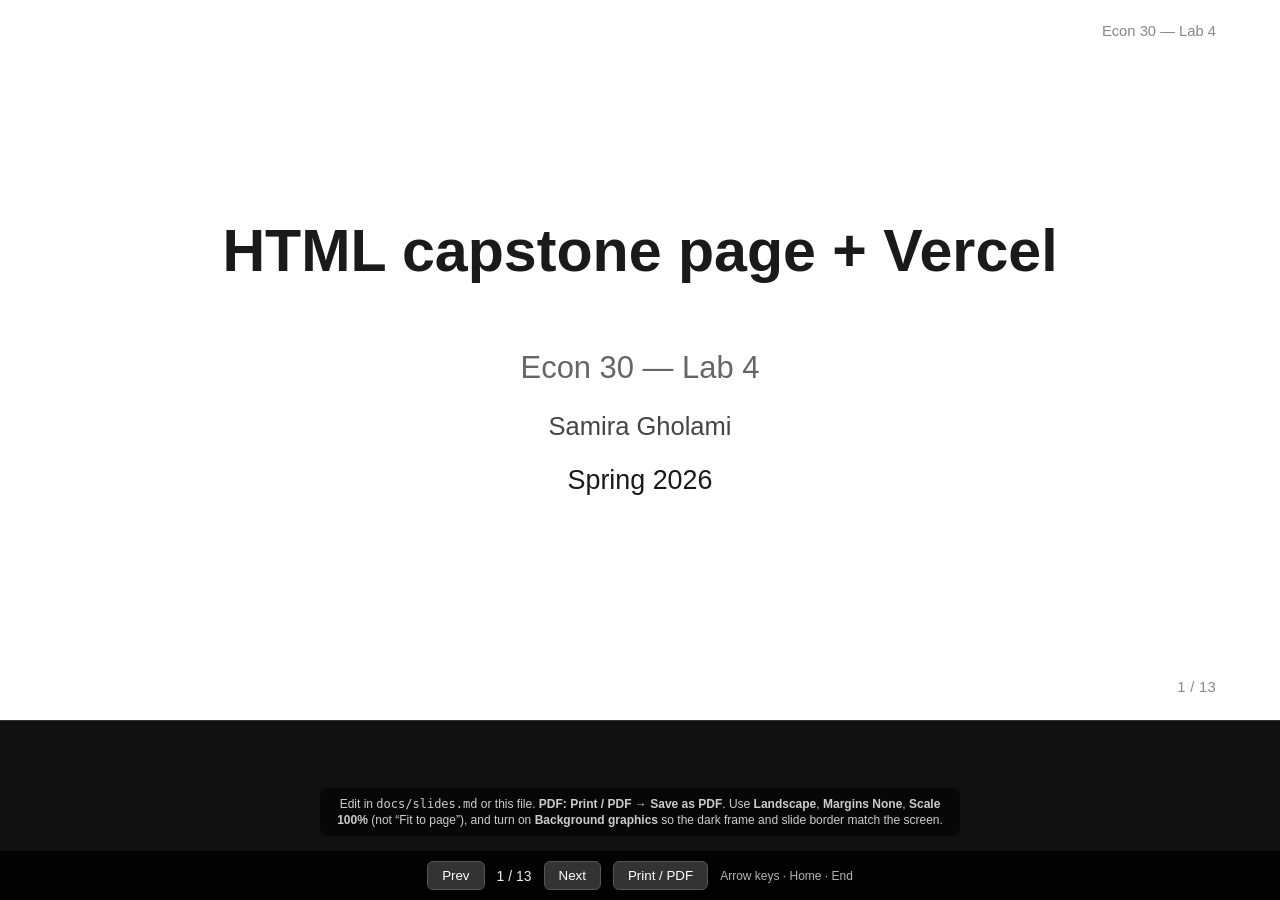
<file: docs/slides.html>
﻿<!DOCTYPE html>
<html lang="en-US">
<head>
<meta charset="UTF-8">
<meta name="viewport" content="width=device-width, initial-scale=1.0">
<meta name="slides-built" content="2026-04-29">
<title>Econ 30 Lab Prep — HTML, Cursor, Vercel</title>
<style>

  /* Screen only: keeps viewport-based .slide rules from affecting Print / Save as PDF */
  @media screen {
  .deck {
    --stanford: #8C1515;
    --bg: #fff;
    --text: #1a1a1a;
    margin: 0;
    background: #111;
    min-height: 100vh;
    font-family: 'Segoe UI', 'Helvetica Neue', Arial, sans-serif;
  }
  .slide {
    display: none;
    box-sizing: border-box;
    width: min(100vw, calc(100vh * 16 / 9));
    height: min(56.25vw, 100vh);
    max-height: 100vh;
    margin: 0 auto;
    padding: 4.5% 6%;
    background: var(--bg);
    color: var(--text);
    font-size: clamp(14px, 2.1vw, 28px);
    line-height: 1.35;
    overflow: auto;
    position: relative;
    box-shadow: 0 0 0 1px #333;
  }
  .slide.active { display: flex; flex-direction: column; justify-content: flex-start; }
  .slide.title {
    text-align: center;
    justify-content: center;
  }
  .slide.title h1 { border-bottom: none; font-size: 2.2em; }
  .slide.title h2 { font-weight: normal; color: #666; border: none; }
  .slide.section-break { text-align: center; justify-content: center; background: #f8f8f8; }
  .slide.section-break h1 { font-size: 1.9em; border-bottom: none; }
  .slide.section-break h2 { font-weight: normal; color: #8C1515; font-size: 1.15em; }
  .slide h1 {
    color: #1a1a1a;
    border-bottom: 3px solid var(--stanford);
    padding-bottom: 0.25em;
    margin: 0 0 0.5em 0;
    font-size: 1.45em;
  }
  .slide h2 { color: #2e2e2e; font-size: 1.15em; margin: 0.4em 0; font-weight: 600; }
  .slide h3 { color: #444; font-size: 0.95em; margin: 0.3em 0; font-weight: 500; }
  .slide p { margin: 0.4em 0; }
  .slide ul { margin: 0.35em 0; padding-left: 1.2em; }
  .slide li { margin: 0.2em 0; }
  .slide a {
    color: #0969da;
    text-decoration: underline;
    text-underline-offset: 0.12em;
  }
  .slide a:visited {
    color: #0969da;
  }
  .slide a:hover {
    color: #0550ae;
  }
  .slide code {
    background: #f0f0f0;
    border-radius: 4px;
    padding: 0.1em 0.35em;
    font-size: 0.88em;
  }
  .slide pre {
    background: #f6f6f6;
    border: 1px solid #ddd;
    border-radius: 6px;
    padding: 0.75em 1em;
    overflow: auto;
    font-size: 0.78em;
    line-height: 1.25;
  }
  .slide pre code {
    white-space: pre-wrap;
    word-break: break-word;
    background: none;
    padding: 0;
    border: none;
  }
  .slide img { max-width: 100%; height: auto; display: block; margin: 0.5em auto; }
  .slide blockquote {
    border-left: 4px solid var(--stanford);
    color: #555;
    font-style: italic;
    margin: 0.5em 0;
    padding-left: 1em;
  }
  .slide .subtitle {
    color: #666;
    font-size: 0.95em;
    margin: 0.25em 0 0.5em;
    font-weight: 500;
  }
  .slide .meta {
    font-size: 0.55em;
    color: #888;
    margin-top: auto;
    padding-top: 0.75em;
  }
  .slide ol {
    margin: 0.35em 0;
    padding-left: 1.2em;
  }
  .slide ol li { margin: 0.2em 0; }
  .slide table {
    border-collapse: collapse;
    width: 100%;
    margin: 0.5em 0;
    font-size: 0.85em;
  }
  .slide th, .slide td {
    border: 1px solid #ccc;
    padding: 0.35em 0.5em;
    text-align: left;
    vertical-align: top;
  }
  .slide th { background: #f0f0f0; }
  .bar {
    position: fixed;
    bottom: 0;
    left: 0;
    right: 0;
    background: rgba(0,0,0,0.85);
    color: #eee;
    display: flex;
    align-items: center;
    justify-content: center;
    gap: 12px;
    padding: 10px 16px;
    font-size: 14px;
    z-index: 10;
  }
  .bar button {
    background: #333;
    color: #fff;
    border: 1px solid #555;
    border-radius: 6px;
    padding: 6px 14px;
    cursor: pointer;
  }
  .bar button:hover { background: #444; }
  .hint { opacity: 0.75; font-size: 12px; }
  .header-mini {
    position: absolute;
    top: 3%;
    right: 5%;
    font-size: 0.55em;
    color: #888;
  }
  .slide-pagenum {
    position: absolute;
    bottom: 3%;
    right: 5%;
    font-size: 0.55em;
    color: #888;
    pointer-events: none;
    z-index: 2;
    letter-spacing: 0.02em;
  }

  .deck-slide-frame {
    display: contents;
  }

  .print-hint {
    position: fixed;
    bottom: 52px;
    left: 50%;
    transform: translateX(-50%);
    max-width: min(92vw, 720px);
    padding: 8px 14px;
    font-size: 12px;
    line-height: 1.35;
    color: #ccc;
    text-align: center;
    background: rgba(0, 0, 0, 0.55);
    border-radius: 8px;
    z-index: 9;
    pointer-events: none;
  }
  }

</style>
<style media="print">

@page {
  size: landscape;
  margin: 0;
}
@media print {
  html, body {
    background-color: #111 !important;
    margin: 0 !important;
    padding: 0 !important;
    height: auto !important;
    -webkit-text-size-adjust: 100% !important;
    text-size-adjust: 100% !important;
  }
  body.deck {
    --stanford: #8C1515;
    --bg: #fff;
    --text: #1a1a1a;
    background: #111 !important;
    margin: 0 !important;
    padding: 0 !important;
    min-height: 0 !important;
    width: 100% !important;
    font-family: 'Segoe UI', 'Helvetica Neue', Arial, sans-serif !important;
  }
  .bar,
  .print-hint {
    display: none !important;
  }

  .deck-slide-frame {
    display: flex !important;
    align-items: center !important;
    justify-content: center !important;
    box-sizing: border-box !important;
    min-height: 100vh !important;
    width: 100% !important;
    margin: 0 !important;
    padding: 0 !important;
    break-inside: avoid-page !important;
    page-break-inside: avoid !important;
    -webkit-print-color-adjust: exact !important;
    print-color-adjust: exact !important;
  }

  section.slide {
    box-sizing: border-box !important;
    width: min(100vw, calc(100vh * 16 / 9)) !important;
    height: min(56.25vw, 100vh) !important;
    max-height: 100vh !important;
    margin: 0 auto !important;
    padding: 4.5% 6% !important;
    background: var(--bg) !important;
    color: var(--text) !important;
    font-size: clamp(14px, 2.1vw, 28px) !important;
    line-height: 1.35 !important;
    overflow: auto !important;
    position: relative !important;
    display: flex !important;
    flex-direction: column !important;
    justify-content: flex-start !important;
    box-shadow: 0 0 0 1px #333 !important;
    page-break-before: always !important;
    break-before: page !important;
    break-inside: avoid-page !important;
    page-break-inside: avoid !important;
  }
  .deck-slide-frame:first-of-type section.slide {
    page-break-before: auto !important;
    break-before: auto !important;
  }
  section.slide,
  section.slide * {
    -webkit-print-color-adjust: exact !important;
    print-color-adjust: exact !important;
    color-adjust: exact !important;
    animation-delay: 0s !important;
    animation-duration: 0s !important;
    transition: none !important;
  }
  section.slide h1 {
    color: #1a1a1a !important;
    border-bottom: 3px solid var(--stanford) !important;
    padding-bottom: 0.25em !important;
    margin: 0 0 0.5em 0 !important;
    font-size: 1.45em !important;
  }
  section.slide.title {
    text-align: center !important;
    justify-content: center !important;
  }
  section.slide.title h1 {
    border-bottom: none !important;
    font-size: 2.2em !important;
  }
  section.slide.title h2 {
    font-weight: normal !important;
    color: #666 !important;
    border: none !important;
  }
  section.slide h2 {
    color: #2e2e2e !important;
    font-size: 1.15em !important;
    margin: 0.4em 0 !important;
    font-weight: 600 !important;
  }
  section.slide h3 {
    color: #444 !important;
    font-size: 0.95em !important;
    margin: 0.3em 0 !important;
    font-weight: 500 !important;
  }
  section.slide p { margin: 0.4em 0 !important; }
  section.slide ul { margin: 0.35em 0 !important; padding-left: 1.2em !important; }
  section.slide ol { margin: 0.35em 0 !important; padding-left: 1.2em !important; }
  section.slide li { margin: 0.2em 0 !important; }
  section.slide a {
    color: #0969da !important;
    text-decoration: underline !important;
    text-underline-offset: 0.12em !important;
  }
  section.slide code {
    background: #f0f0f0 !important;
    border-radius: 4px !important;
    padding: 0.1em 0.35em !important;
    font-size: 0.88em !important;
  }
  section.slide pre {
    background: #f6f6f6 !important;
    border: 1px solid #ddd !important;
    border-radius: 6px !important;
    padding: 0.75em 1em !important;
    overflow: auto !important;
    font-size: 0.78em !important;
    line-height: 1.25 !important;
    white-space: pre-wrap !important;
    word-wrap: break-word !important;
  }
  section.slide pre code {
    background: none !important;
    padding: 0 !important;
    border: none !important;
    font-size: inherit !important;
  }
  section.slide blockquote {
    border-left: 4px solid var(--stanford) !important;
    color: #555 !important;
    font-style: italic !important;
    margin: 0.5em 0 !important;
    padding-left: 1em !important;
  }
  section.slide .subtitle {
    color: #666 !important;
    font-size: 0.95em !important;
    margin: 0.25em 0 0.5em !important;
    font-weight: 500 !important;
  }
  section.slide .meta {
    font-size: 0.55em !important;
    color: #888 !important;
    margin-top: auto !important;
    padding-top: 0.75em !important;
  }
  section.slide table {
    border-collapse: collapse !important;
    width: 100% !important;
    margin: 0.5em 0 !important;
    font-size: 0.85em !important;
  }
  section.slide th, section.slide td {
    border: 1px solid #ccc !important;
    padding: 0.35em 0.5em !important;
    text-align: left !important;
    vertical-align: top !important;
  }
  section.slide th { background: #f0f0f0 !important; }
  section.slide img { max-width: 100% !important; height: auto !important; }
  .header-mini {
    position: absolute !important;
    top: 3% !important;
    right: 5% !important;
    font-size: 0.55em !important;
    color: #888 !important;
  }
  section.slide .slide-pagenum {
    position: absolute !important;
    bottom: 3% !important;
    right: 5% !important;
    font-size: 0.55em !important;
    color: #888 !important;
    z-index: 2 !important;
    pointer-events: none !important;
    letter-spacing: 0.02em !important;
  }
}

</style>
</head>
<body class="deck">
<div class="deck-slide-frame">
<section class="slide title active" id="s1" data-slide="1">
<div class="header-mini">Econ 30 — Lab 4</div>
<h1>HTML capstone page + Vercel</h1>
<h2>Econ 30 — Lab 4</h2>
<h3>Samira Gholami</h3>
<p>Spring 2026</p>
<div class="slide-pagenum" aria-label="Slide 1 of 13">1 / 13</div>
</section>
</div>

<div class="deck-slide-frame">
<section class="slide" id="s2" data-slide="2">
<div class="header-mini">Econ 30 — Lab 4</div>
<h1>Any question or feedback?</h1>
<div class="slide-pagenum" aria-label="Slide 2 of 13">2 / 13</div>
</section>
</div>

<div class="deck-slide-frame">
<section class="slide" id="s3" data-slide="3">
<div class="header-mini">Econ 30 — Lab 4</div>
<h1>Goal for today</h1>
<ul>
<li>Build one clean capstone webpage step by step, then publish it with Vercel.</li>
</ul>
<div class="slide-pagenum" aria-label="Slide 3 of 13">3 / 13</div>
</section>
</div>

<div class="deck-slide-frame">
<section class="slide" id="s4" data-slide="4">
<div class="header-mini">Econ 30 — Lab 4</div>
<h1>What HTML is (in one minute)</h1>
<p>HTML is the skeleton of a webpage.</p>
<p>It tells the browser what everything is — title, text, images, links.</p>
<p><strong>Think of it like labeling parts of a document:</strong></p>
<ul>
<li>"this is a heading"</li>
<li>"this is a paragraph"</li>
<li>"this is a link"</li>
<li>"this is an image"</li>
</ul>
<div class="slide-pagenum" aria-label="Slide 4 of 13">4 / 13</div>
</section>
</div>

<div class="deck-slide-frame">
<section class="slide" id="s5" data-slide="5">
<div class="header-mini">Econ 30 — Lab 4</div>
<h1>Step 1: Start in Cursor (Plan Mode)</h1>
<ol>
<li>Open Cursor in your project folder.</li>
<li>Switch to <strong>Plan Mode</strong>.</li>
<li>Tell Cursor you want a single-file capstone page first, then deployment.</li>
</ol>
<div class="slide-pagenum" aria-label="Slide 5 of 13">5 / 13</div>
</section>
</div>

<div class="deck-slide-frame">
<section class="slide" id="s6" data-slide="6">
<div class="header-mini">Econ 30 — Lab 4</div>
<h1>Step 2: Paste this full prompt in Plan Mode</h1>
<pre>Create a single-file capstone webpage and help me in two phases.

Phase 1 (Plan):
- First propose a short step-by-step plan only.
- The page must include:
  1) Project title
  2) My name
  3) Project description with context, short literature summary, and research question
  4) One interactive element (details/summary is fine as a placeholder)
- Keep styling clean and simple, academic look, readable spacing.

Phase 2 (Implement after I approve):
- Generate index.html with semantic HTML and minimal embedded CSS.
- Then give me a short local test checklist.
- Then give me Vercel deploy steps for a static page.

Do not skip the planning step.</pre>
<div class="slide-pagenum" aria-label="Slide 6 of 13">6 / 13</div>
</section>
</div>

<div class="deck-slide-frame">
<section class="slide" id="s7" data-slide="7">
<div class="header-mini">Econ 30 — Lab 4</div>
<h1>Step 3: Approve the plan, then generate <code>index.html</code></h1>
<p>Once the plan looks right, ask Cursor to implement.</p>
<p>You should get:</p>
<ul>
<li>One <code>index.html</code> file</li>
<li>Title + your name</li>
<li>Context, literature, research question sections</li>
<li>A placeholder interactive element</li>
</ul>
<div class="slide-pagenum" aria-label="Slide 7 of 13">7 / 13</div>
</section>
</div>

<div class="deck-slide-frame">
<section class="slide" id="s8" data-slide="8">
<div class="header-mini">Econ 30 — Lab 4</div>
<h1>Step 4: Check and refine content</h1>
<ul>
<li>Is the research question explicit?</li>
<li>Does the literature summary sound accurate?</li>
<li>Is the context clear to a classmate who has not read your full draft?</li>
<li>Ask Cursor to shorten or clarify weak paragraphs.</li>
</ul>
<div class="slide-pagenum" aria-label="Slide 8 of 13">8 / 13</div>
</section>
</div>

<div class="deck-slide-frame">
<section class="slide" id="s9" data-slide="9">
<div class="header-mini">Econ 30 — Lab 4</div>
<h1>Step 5: Add / verify the interactive element</h1>
<p>If your final interaction is not ready, a placeholder is acceptable.</p>
<ul>
<li>Use <code>details</code>/<code>summary</code> for a clean placeholder.</li>
<li>Or include a figure area that clearly says it is a placeholder.</li>
<li>Keep this simple; correctness > complexity.</li>
</ul>
<div class="slide-pagenum" aria-label="Slide 9 of 13">9 / 13</div>
</section>
</div>

<div class="deck-slide-frame">
<section class="slide" id="s10" data-slide="10">
<div class="header-mini">Econ 30 — Lab 4</div>
<h1>Step 6: Local quality check</h1>
<ul>
<li>Open <code>index.html</code> in your browser.</li>
<li>Verify all required sections are present.</li>
<li>Check that your research question is clearly visible.</li>
<li>If you added an image, confirm the path works.</li>
<li>Click your interactive element to make sure it behaves as expected.</li>
</ul>
<div class="slide-pagenum" aria-label="Slide 10 of 13">10 / 13</div>
</section>
</div>

<div class="deck-slide-frame">
<section class="slide" id="s11" data-slide="11">
<div class="header-mini">Econ 30 — Lab 4</div>
<h1>Step 7: Deploy on Vercel</h1>
<ol>
<li>Push your project to GitHub.</li>
<li>In Vercel: <strong>New Project</strong> → import your repository.</li>
<li>Use static / Other settings if asked.</li>
<li>Deploy and copy the public URL.</li>
</ol>
<p>After edits: push again and redeploy so your URL shows the latest version.</p>
<div class="slide-pagenum" aria-label="Slide 11 of 13">11 / 13</div>
</section>
</div>

<div class="deck-slide-frame">
<section class="slide" id="s12" data-slide="12">
<div class="header-mini">Econ 30 — Lab 4</div>
<h1>Submission checklist</h1>
<ul>
<li><code>index.html</code> includes: title, name, context, literature, research question</li>
<li>At least one interactive element or placeholder is present</li>
<li>Page opens correctly in a browser</li>
<li>Vercel URL is public and loads without login</li>
</ul>
<blockquote>
<p><strong>Final reminder:</strong> clean structure first, fancy design later.</p>
</blockquote>
<div class="slide-pagenum" aria-label="Slide 12 of 13">12 / 13</div>
</section>
</div>

<div class="deck-slide-frame">
<section class="slide" id="s13" data-slide="13">
<div class="header-mini">Econ 30 — Lab 4</div>
<h1>Have a great weekend!</h1>
<div class="slide-pagenum" aria-label="Slide 13 of 13">13 / 13</div>
</section>
</div>

<p class="print-hint">Edit in <code>docs/slides.md</code> or this file. <strong>PDF:</strong> <strong>Print / PDF</strong> → <strong>Save as PDF</strong>. Use <strong>Landscape</strong>, <strong>Margins</strong> <strong>None</strong>, <strong>Scale</strong> <strong>100%</strong> (not “Fit to page”), and turn on <strong>Background graphics</strong> so the dark frame and slide border match the screen.</p>
<div class="bar">
<button type="button" id="prevBtn" aria-label="Previous slide">Prev</button>
<span id="pageLabel"></span>
<button type="button" id="nextBtn" aria-label="Next slide">Next</button>
<button type="button" id="printBtn" aria-label="Print or save as PDF">Print / PDF</button>
<span class="hint">Arrow keys · Home · End</span>
</div>

<script>
(function () {
  var slides = Array.prototype.slice.call(document.querySelectorAll('.slide'));
  var i = 0;
  var label = document.getElementById('pageLabel');
  var total = slides.length;
  slides.forEach(function (slide, idx) {
    var n = idx + 1;
    slide.setAttribute('data-slide', String(n));
    var pageEl = slide.querySelector('.slide-pagenum');
    if (pageEl) {
      pageEl.textContent = n + ' / ' + total;
      pageEl.setAttribute('aria-label', 'Slide ' + n + ' of ' + total);
    }
  });
  function show(n) {
    i = Math.max(0, Math.min(slides.length - 1, n));
    slides.forEach(function (s, j) { s.classList.toggle('active', j === i); });
    label.textContent = (i + 1) + ' / ' + slides.length;
  }
  document.getElementById('prevBtn').onclick = function () { show(i - 1); };
  document.getElementById('nextBtn').onclick = function () { show(i + 1); };
  document.getElementById('printBtn').onclick = function () { window.print(); };
  window.addEventListener('beforeprint', function () {
    slides.forEach(function (s) {
      s.style.setProperty('display', 'flex', 'important');
      s.style.setProperty('flex-direction', 'column', 'important');
    });
  });
  window.addEventListener('afterprint', function () {
    slides.forEach(function (s) {
      s.style.removeProperty('display');
      s.style.removeProperty('flex-direction');
    });
    show(i);
  });
  document.addEventListener('keydown', function (e) {
    if (e.key === 'ArrowRight' || e.key === 'PageDown' || e.key === ' ') { e.preventDefault(); show(i + 1); }
    else if (e.key === 'ArrowLeft' || e.key === 'PageUp') { e.preventDefault(); show(i - 1); }
    else if (e.key === 'Home') { e.preventDefault(); show(0); }
    else if (e.key === 'End') { e.preventDefault(); show(slides.length - 1); }
  });
  show(0);
})();
</script>

</body>
</html>
</file>
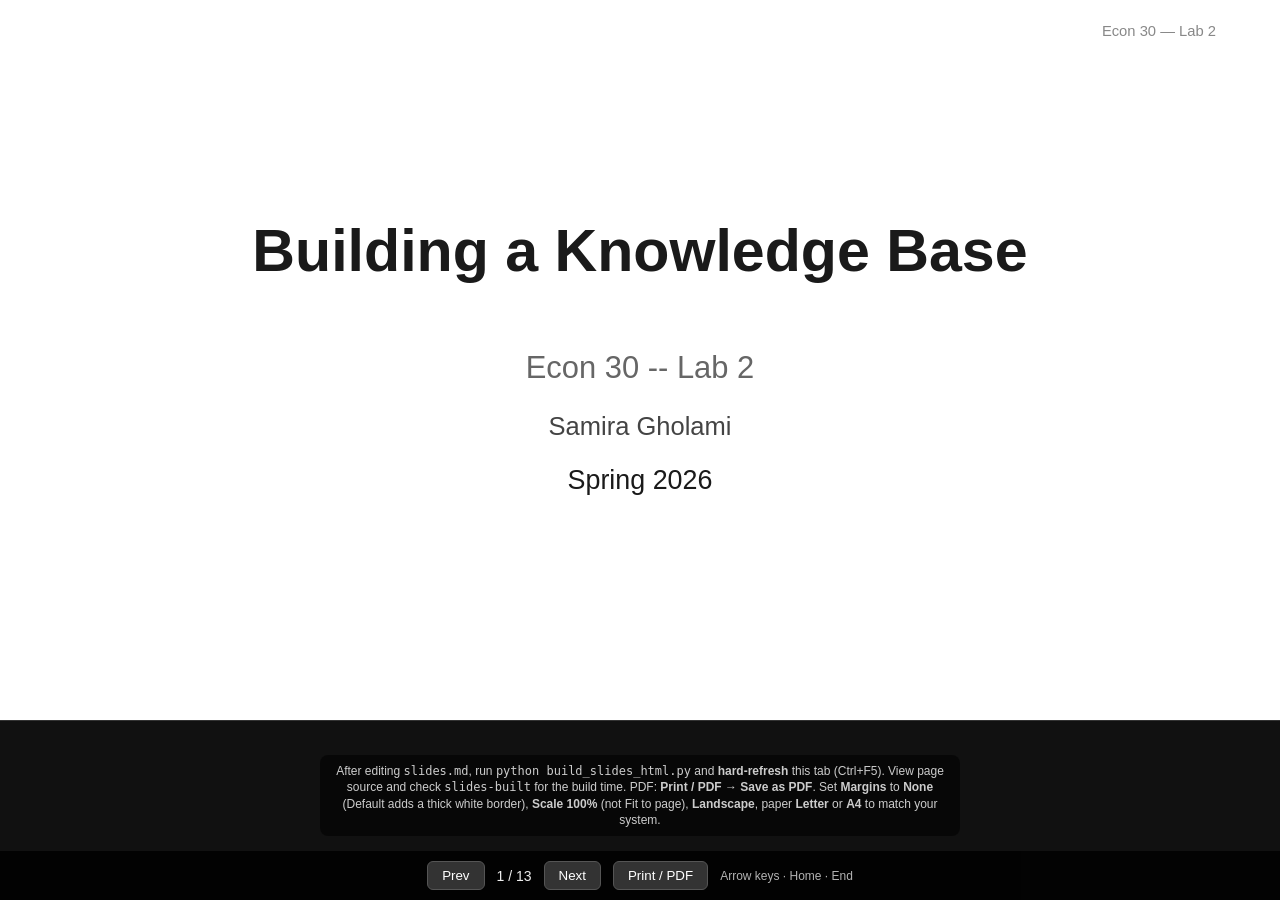
<file: Lab2/docs/slides.html>
<!DOCTYPE html>
<html lang="en-US">
<head>
<meta charset="UTF-8">
<meta name="viewport" content="width=device-width, initial-scale=1.0">
<meta name="slides-built" content="2026-04-18 12:25">
<title>Building a Knowledge Base — Econ 30 Lab 2</title>
<style>

  /* Screen only: keeps viewport-based .slide rules from affecting Print / Save as PDF */
  @media screen {
  .deck {
    --stanford: #8C1515;
    --bg: #fff;
    --text: #1a1a1a;
    margin: 0;
    background: #111;
    min-height: 100vh;
    font-family: 'Segoe UI', 'Helvetica Neue', Arial, sans-serif;
  }
  .slide {
    display: none;
    box-sizing: border-box;
    width: min(100vw, calc(100vh * 16 / 9));
    height: min(56.25vw, 100vh);
    max-height: 100vh;
    margin: 0 auto;
    padding: 4.5% 6%;
    background: var(--bg);
    color: var(--text);
    font-size: clamp(14px, 2.1vw, 28px);
    line-height: 1.35;
    overflow: auto;
    position: relative;
    box-shadow: 0 0 0 1px #333;
  }
  .slide.active { display: flex; flex-direction: column; justify-content: flex-start; }
  .slide.title {
    text-align: center;
    justify-content: center;
  }
  .slide.title h1 { border-bottom: none; font-size: 2.2em; }
  .slide.title h2 { font-weight: normal; color: #666; border: none; }
  .slide h1 {
    color: #1a1a1a;
    border-bottom: 3px solid var(--stanford);
    padding-bottom: 0.25em;
    margin: 0 0 0.5em 0;
    font-size: 1.45em;
  }
  .slide h2 { color: #2e2e2e; font-size: 1.15em; margin: 0.4em 0; font-weight: 600; }
  .slide h3 { color: #444; font-size: 0.95em; margin: 0.3em 0; font-weight: 500; }
  .slide p { margin: 0.4em 0; }
  .slide ul { margin: 0.35em 0; padding-left: 1.2em; }
  .slide li { margin: 0.2em 0; }
  .slide code {
    background: #f0f0f0;
    border-radius: 4px;
    padding: 0.1em 0.35em;
    font-size: 0.88em;
  }
  .slide pre {
    background: #f6f6f6;
    border: 1px solid #ddd;
    border-radius: 6px;
    padding: 0.75em 1em;
    overflow: auto;
    font-size: 0.78em;
    line-height: 1.25;
  }
  .slide pre code { background: none; padding: 0; border: none; }
  .slide img { max-width: 100%; height: auto; display: block; margin: 0.5em auto; }
  .slide blockquote {
    border-left: 4px solid var(--stanford);
    color: #555;
    font-style: italic;
    margin: 0.5em 0;
    padding-left: 1em;
  }
  .bar {
    position: fixed;
    bottom: 0;
    left: 0;
    right: 0;
    background: rgba(0,0,0,0.85);
    color: #eee;
    display: flex;
    align-items: center;
    justify-content: center;
    gap: 12px;
    padding: 10px 16px;
    font-size: 14px;
    z-index: 10;
  }
  .bar button {
    background: #333;
    color: #fff;
    border: 1px solid #555;
    border-radius: 6px;
    padding: 6px 14px;
    cursor: pointer;
  }
  .bar button:hover { background: #444; }
  .hint { opacity: 0.75; font-size: 12px; }
  .header-mini {
    position: absolute;
    top: 3%;
    right: 5%;
    font-size: 0.55em;
    color: #888;
  }

  /* On-screen reminder (print rules are in a separate style[media=print] block below) */
  .print-hint {
    position: fixed;
    bottom: 52px;
    left: 50%;
    transform: translateX(-50%);
    max-width: min(92vw, 720px);
    padding: 8px 14px;
    font-size: 12px;
    line-height: 1.35;
    color: #ccc;
    text-align: center;
    background: rgba(0, 0, 0, 0.55);
    border-radius: 8px;
    z-index: 9;
    pointer-events: none;
  }
  }

</style>
<style media="print">

@page {
  size: landscape;
  margin: 0;
}
html, body {
  background: #fff !important;
  height: auto !important;
  margin: 0 !important;
  padding: 0 !important;
  -webkit-print-color-adjust: exact;
  print-color-adjust: exact;
}
body.deck {
  background: #fff !important;
  margin: 0 !important;
  padding: 0 !important;
  min-height: 0 !important;
  width: 100% !important;
}
.bar,
.print-hint {
  display: none !important;
}
.header-mini {
  position: absolute !important;
  top: 3mm !important;
  right: 4mm !important;
  font-size: 9pt !important;
  color: #666 !important;
}
section.slide {
  display: flex !important;
  flex-direction: column !important;
  justify-content: flex-start !important;
  position: relative !important;
  box-sizing: border-box !important;
  width: 100% !important;
  max-width: 100% !important;
  min-height: 100vh !important;
  height: auto !important;
  max-height: none !important;
  margin: 0 !important;
  padding: 3mm 5mm !important;
  background: #fff !important;
  color: #1a1a1a !important;
  font-size: 11pt !important;
  line-height: 1.35 !important;
  overflow: visible !important;
  box-shadow: none !important;
  border: none !important;
  page-break-after: always !important;
  break-after: page !important;
  page-break-inside: avoid !important;
}
section.slide:last-of-type {
  page-break-after: auto !important;
  break-after: auto !important;
}
section.slide.title {
  justify-content: center !important;
}
section.slide h1 {
  font-size: 1.35em !important;
}
section.slide pre {
  white-space: pre-wrap !important;
  word-wrap: break-word !important;
  overflow: visible !important;
}

</style>
</head>
<body class="deck">
<section class="slide title active" data-slide="1">
<div class="header-mini">Econ 30 — Lab 2</div>
<h1>Building a Knowledge Base</h1>
<h2>Econ 30 -- Lab 2</h2>
<h3>Samira Gholami</h3>
<p>Spring 2026</p>
</section>
<section class="slide" data-slide="2">
<div class="header-mini">Econ 30 — Lab 2</div>
<h1>Any questions / feedback?</h1>
<ul>
<li>
<p>Was everyone able to install Cursor and activate the student account?</p>
</li>
<li>
<p>Let me show you quickly something about usage.</p>
</li>
</ul>
</section>
<section class="slide" data-slide="3">
<div class="header-mini">Econ 30 — Lab 2</div>
<h1>Today</h1>
<p>We will learn how to:</p>
<ul>
<li>Organize readings and notes systematically</li>
<li>Use Cursor to summarize and extract ideas</li>
<li>Build a connected knowledge base</li>
<li>Retrieve and reuse information</li>
</ul>
</section>
<section class="slide" data-slide="4">
<div class="header-mini">Econ 30 — Lab 2</div>
<h1>Step 1: Create Folder Structure</h1>
<p>First, create a folder named <code>knowledge base</code> in your project root.<br />
Download the cursorrule file from Canvas (under section)</p>
<p>Then create the following structure:</p>
<pre><code class="language-bash">knowledge-base/
  raw/
  cursorrule
</code></pre>
</section>
<section class="slide" data-slide="5">
<div class="header-mini">Econ 30 — Lab 2</div>
<h1>Step 2: Add Materials to <code>raw/</code></h1>
<p>In <code>knowledge-base/raw/</code>, from your reading list add:</p>
<ul>
<li>PDFs</li>
<li>articles and reports</li>
<li>class notes and reflections</li>
</ul>
<p>If you have many files, organize with subfolders:<br />
- <code>articles/</code><br />
- <code>papers/</code><br />
- <code>notes/</code></p>
</section>
<section class="slide" data-slide="6">
<div class="header-mini">Econ 30 — Lab 2</div>
<h1>Step 3: Let's review <code>cursorrules</code></h1>
<p>Open <code>knowledge-base/</code> in Cursor. Let's take 5 minutes to read cursorrule. </p>
<ul>
<li>Whenever you ask the agent to do something, it first reads the <code>cursorrule</code> file  </li>
<li>The file tells the agent how to behave and structure its output  </li>
<li>You can modify it or create your own — this is just a template</li>
</ul>
</section>
<section class="slide" data-slide="7">
<div class="header-mini">Econ 30 — Lab 2</div>
<h1>Step 4: Trying Cursorrule</h1>
<p>Ask Cursor in the agent mode:</p>
<pre><code class="language-text">There are some new papers in Raw folder. set everything up as described in .cursorrules.
</code></pre>
<p>Check:<br />
- structure and properties are correct<br />
- tags use <code>[[...]]</code><br />
Feel free to add your comments for one paper.</p>
</section>
<section class="slide" data-slide="8">
<div class="header-mini">Econ 30 — Lab 2</div>
<h1>Check your Summary and Concept folders</h1>
<pre><code class="language-markdown">---
title:
sources:
related: []
last_updated:
tags: []
add_property:
---

## Summary
3-4 sentence explanation

## My Comment

</code></pre>
</section>
<section class="slide" data-slide="9">
<div class="header-mini">Econ 30 — Lab 2</div>
<h1>Step 5: Install and Open Obsidian</h1>
<p>Choose "Open folder as vault" and select <code>Wiki/</code>.</p>
<p>Then:<br />
- read notes<br />
- edit summaries and concepts<br />
- verify links between files</p>
</section>
<section class="slide" data-slide="10">
<div class="header-mini">Econ 30 — Lab 2</div>
<h1>Step 6: Cross-Reference Ideas</h1>
<p>Use links like:</p>
<pre><code class="language-markdown">[[concept-name]]
</code></pre>
<p>Examples:<br />
- In a summary: <code>This paper supports [[inclusive-institutions]] and [[state-capacity]].</code><br />
- In a concept note: <code>Related summaries: [[2025-nobel-economics]], [[acemoglu-2001-colonial-origins]].</code><br />
- In index: <code>Institutions -&gt; Growth -&gt; [[inclusive-institutions]]</code></p>
</section>
<section class="slide" data-slide="11">
<div class="header-mini">Econ 30 — Lab 2</div>
<h1>Step 7: Create <code>index.md</code> (Fast Retrieval)</h1>
<p>Add one line per idea:</p>
<pre><code class="language-markdown">- Technology and inequality → [[tech_inequality]]
- AI and jobs → [[automation_substitution]]
- Development and institutions → [[inclusive_institutions]]
</code></pre>
<p>Who this is useful for:<br />
- for those with many readings: prevents getting lost<br />
- for research writing: quickly find where ideas came from<br />
- for exam review: scan main ideas fast before deep reading<br />
- for AI support: better retrieval from organized notes</p>
<p>Key idea: <strong>Scan first, then read deeply.</strong></p>
</section>
<section class="slide" data-slide="12">
<div class="header-mini">Econ 30 — Lab 2</div>
<h1>Step 8: Keep Compounding (Most Important)</h1>
<p>When you have a useful idea (from class, reading, or discussion), ask:</p>
<pre><code class="language-text">Turn this into a concept note and save it in concepts/
</code></pre>
<p>Why:<br />
- turns temporary thoughts into permanent knowledge<br />
- makes your system better over time</p>
<p>Key idea: <strong>Don't lose good thoughts - save them.</strong></p>
</section>
<section class="slide" data-slide="13">
<div class="header-mini">Econ 30 — Lab 2</div>
<h1>Have a Great Weekend</h1>
</section>
<p class="print-hint">After editing <code>slides.md</code>, run <code>python build_slides_html.py</code> and <strong>hard-refresh</strong> this tab (Ctrl+F5). View page source and check <code>slides-built</code> for the build time. PDF: <strong>Print / PDF</strong> → <strong>Save as PDF</strong>. Set <strong>Margins</strong> to <strong>None</strong> (Default adds a thick white border), <strong>Scale</strong> <strong>100%</strong> (not Fit to page), <strong>Landscape</strong>, paper <strong>Letter</strong> or <strong>A4</strong> to match your system.</p>
<div class="bar">
<button type="button" id="prevBtn" aria-label="Previous slide">Prev</button>
<span id="pageLabel"></span>
<button type="button" id="nextBtn" aria-label="Next slide">Next</button>
<button type="button" id="printBtn" aria-label="Print or save as PDF">Print / PDF</button>
<span class="hint">Arrow keys · Home · End</span>
</div>

<script>
(function () {
  var slides = Array.prototype.slice.call(document.querySelectorAll('.slide'));
  var i = 0;
  var label = document.getElementById('pageLabel');
  function show(n) {
    i = Math.max(0, Math.min(slides.length - 1, n));
    slides.forEach(function (s, j) { s.classList.toggle('active', j === i); });
    label.textContent = (i + 1) + ' / ' + slides.length;
  }
  document.getElementById('prevBtn').onclick = function () { show(i - 1); };
  document.getElementById('nextBtn').onclick = function () { show(i + 1); };
  document.getElementById('printBtn').onclick = function () { window.print(); };
  /* Ensure every slide is visible in print preview (fallback if print CSS is ignored) */
  window.addEventListener('beforeprint', function () {
    slides.forEach(function (s) {
      s.style.setProperty('display', 'flex', 'important');
      s.style.setProperty('flex-direction', 'column', 'important');
    });
  });
  window.addEventListener('afterprint', function () {
    slides.forEach(function (s) {
      s.style.removeProperty('display');
      s.style.removeProperty('flex-direction');
    });
    show(i);
  });
  document.addEventListener('keydown', function (e) {
    if (e.key === 'ArrowRight' || e.key === 'PageDown' || e.key === ' ') { e.preventDefault(); show(i + 1); }
    else if (e.key === 'ArrowLeft' || e.key === 'PageUp') { e.preventDefault(); show(i - 1); }
    else if (e.key === 'Home') { e.preventDefault(); show(0); }
    else if (e.key === 'End') { e.preventDefault(); show(slides.length - 1); }
  });
  show(0);
})();
</script>

</body></html>
</file>
